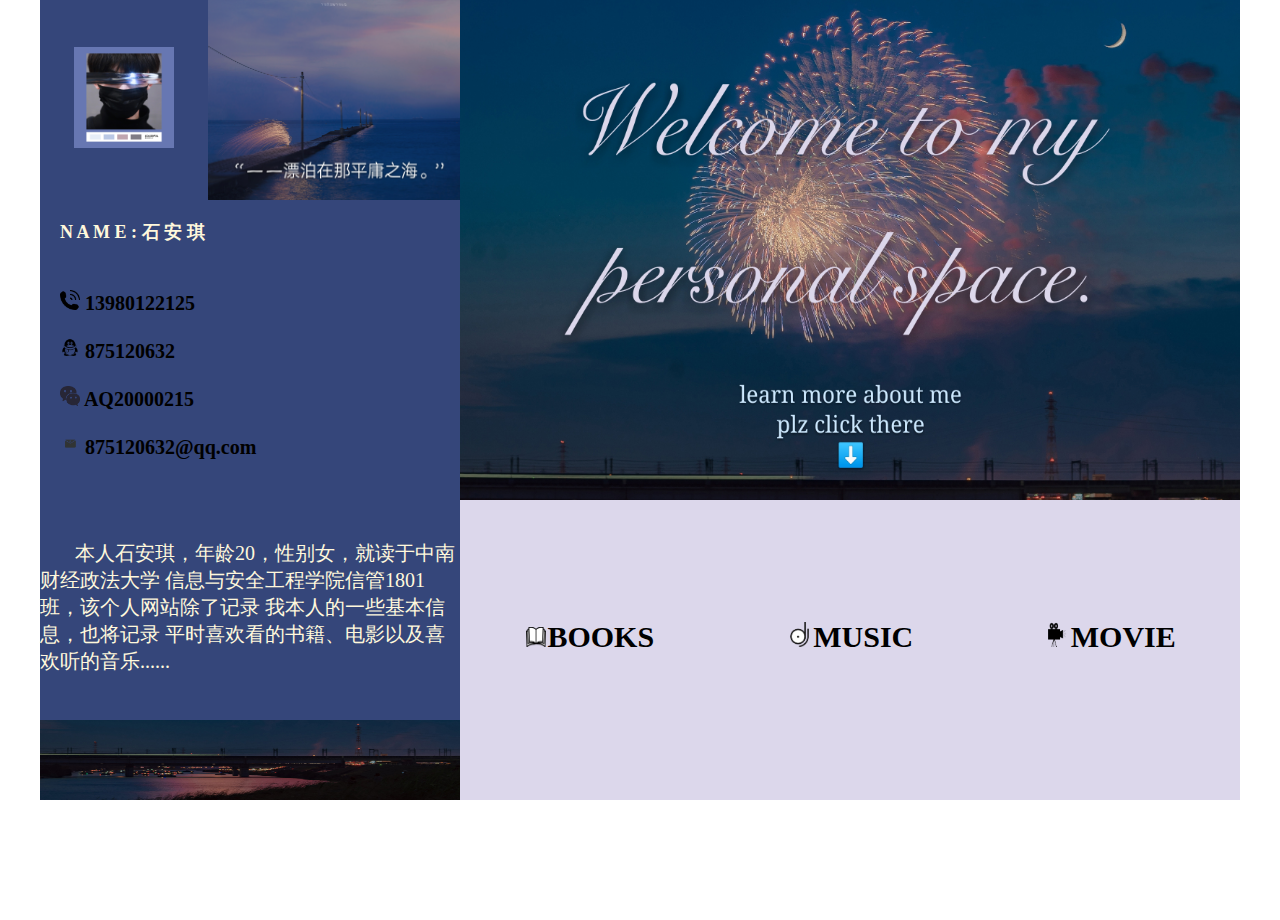
<file: index.html>
<!DOCTYPE html>
<html lang="en">
<head>
    <meta charset="UTF-8">
    <meta name="viewport" content="width=device-width, initial-scale=1.0">
    <title>Index</title>
    <link rel="stylesheet" href="CSS/indexstyle.css">
</head>
<body>
    <div id="container">
        <div id="aside">
            <div id="thehead">
                <div id="theheadpic">
                    <img id="img1" src="img/img-e24abf905e9dcd2ff85598852c02bce4_mh1592490324.jpg" alt="xxxx">
                </div>
                <div id="sentence">
                    <img id="img2" src="img/img-65ee2f95447416d5b642fcaccf0fe1c4_mh1592493924.jpg" alt="xxxx">
                </div>
            </div>
            <div id="name">
                <!-- <img id="img3" src="img/img3.jpg" alt="xxxx"> -->
                <p style="font-size: 18px;font-style: impact;font-weight: bold;">N A M E : 石 安 琪</p>
            </div>
            <div id="infolist">
                <ul id="contactway">
                    <li id="tel">
                        <img class="img4" src="img/phone.png" alt="xxxx">
                        13980122125</li><br>
                    <li id="qq">
                        <img class="img4" src="img/qq.png" alt="xxxx">
                        875120632</li><br>
                    <li id="wechat">
                        <img class="img4" src="img/wechat.png" alt="xxxx">
                        AQ20000215</li><br>
                    <li id="email">
                        <img id="theimg4" class="img4" src="img/theemail.png" alt="xxxx">
                        875120632@qq.com</li>
                </ul>
            </div>
            <div id="self-introduction">
                <p style="font-size: 20px;">&nbsp;&nbsp;&nbsp;&nbsp;&nbsp;&nbsp;
                本人石安琪，年龄20，性别女，就读于中南财经政法大学
                信息与安全工程学院信管1801班，该个人网站除了记录
                我本人的一些基本信息，也将记录
                平时喜欢看的书籍、电影以及喜欢听的音乐......</p>
            </div>
            <div id="pic">
                <img id="img3" src="img/img3.jpg" alt="xxxx">
            </div>
        </div>
        <div id="main">
            <div id="shang">
                <img id="img5" src="img/img-f0cd25f8fffa5081caf5b846b8418927_mh1592503888.jpg" alt="xxxx">
            </div>
            <div id="xia">
                <div id="reading">
                    <img id="bookpic" src="img/book.png" alt="xxxx">
                    <a href="mybook.html">BOOKS</a>
                </div>
                <div id="music">
                    <img id="musicpic" src="img/music.png" alt="xxxx">
                    <a href="mymusic.html">MUSIC</a>
                </div>
                <div id="movie">
                    <img id="moviepic" src="img/movie.png" alt="xxxx">
                    <a href="mymovie.html">MOVIE</a>
                </div>
            </div>

        </div>
    </div>
</body>
</html>
</file>
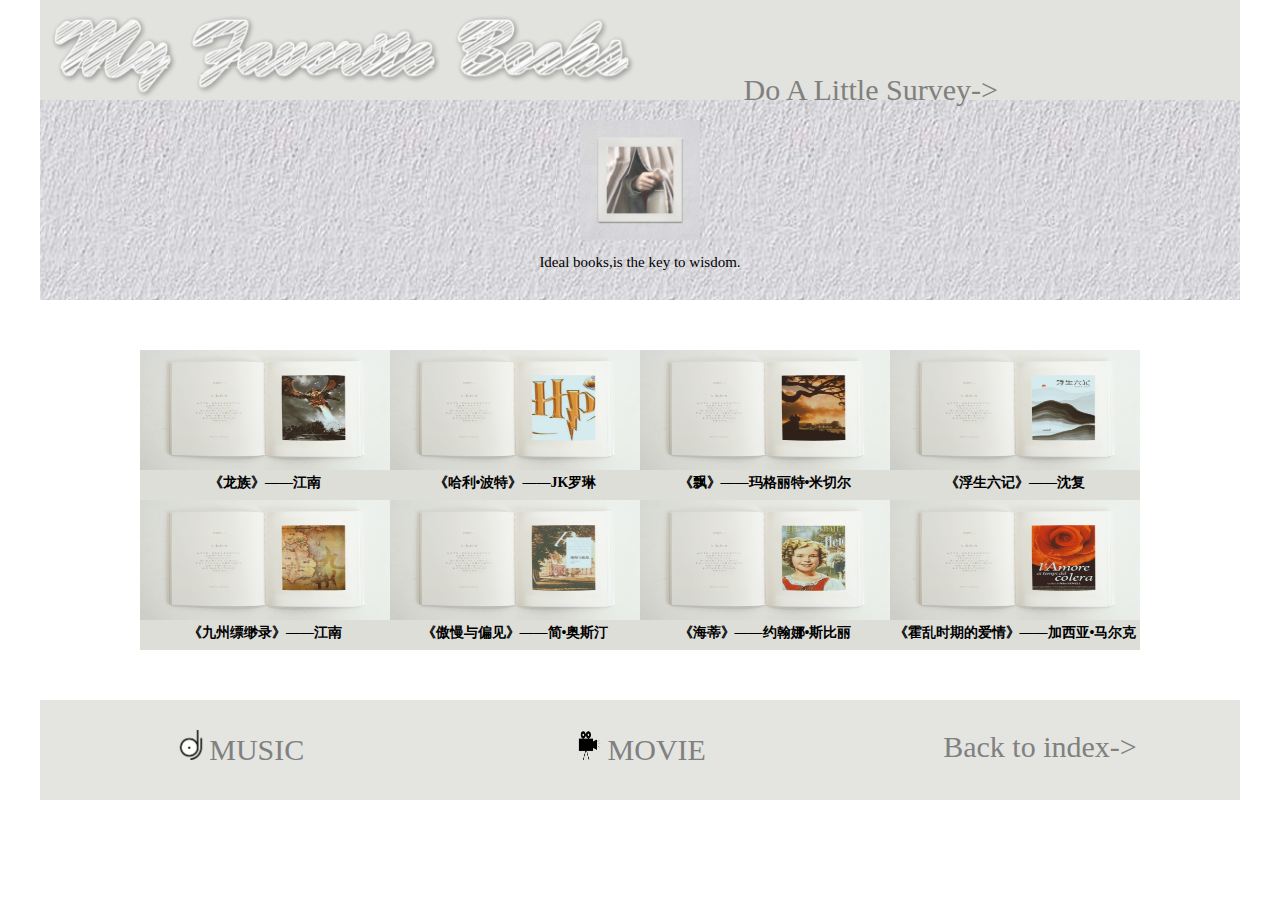
<file: mybook.html>
<!DOCTYPE html>
<html lang="en">
<head>
    <meta charset="UTF-8">
    <meta name="viewport" content="width=device-width, initial-scale=1.0">
    <title>Books</title>
    <link rel="stylesheet" href="CSS/readingstyle.css">
</head>
<header>
    <img id="thetitle" src="img/title1.png" alt="xxxx">
    <a id="survey" href="survey.html">Do A Little Survey-></a>
</header>
<body>
    <div id="container">
         <div id="self">
             <img id="booktou" src="img/booktouxiang.jpg" alt="xxxx">
             <p id="self-sentence">Ideal books,is the key to wisdom.</p>
         </div>
         <div id="main">
             <div id="inside">
                 <div id="partshang">
                     <div id="shang1" class="shangdiv">
                         <img id="thebook1" class="thebook" src="img/book1.jpg" alt="xxxx">
                         <p class="bookname">《龙族》——江南</p>
                     </div>
                     <div id="shang2" class="shnagdiv">
                         <img id="thebook2" class="thebook" src="img/book2.jpg" alt="xxxx">
                         <p class="bookname">《哈利•波特》——JK罗琳</p>
                     </div>
                     <div id="shang3" class="shangdiv">
                         <img class="thebook" src="img/book3.jpg" alt="xxxx">
                         <p class="bookname">《飘》——玛格丽特•米切尔</p>
                     </div>
                     <div id="shang4" class="shangdiv">
                         <img class="thebook" src="img/book4.jpg" alt="xxxx">
                         <p class="bookname">《浮生六记》——沈复</p>
                     </div>
                 </div>
                 <div id="partxia">
                     <div id="xia1" class="xiadiv">
                         <img class="thebook" src="img/book5.jpg" alt="xxxx">
                         <p class="bookname">《九州缥缈录》——江南</p>
                     </div>
                     <div id="xia2" class="xiadiv">
                         <img class="thebook" src="img/book6.jpg" alt="xxxx">
                         <p class="bookname">《傲慢与偏见》——简•奥斯汀</p>
                     </div>
                     <div id="xia3" class="xiadiv">
                         <img class="thebook" src="img/book7.jpg" alt="xxxx">
                         <p class="bookname">《海蒂》——约翰娜•斯比丽</p>
                        </div>
                     <div id="xia4" class="xiadiv">
                         <img class="thebook" src="img/book8.jpg" alt="xxxx">
                         <p class="bookname">《霍乱时期的爱情》——加西亚•马尔克</p>
                     </div>
                 </div>
             </div>
         </div>
    </div>
</body>
<footer>
    <div id="tomusic" class="thea">
        <img class="pics" src="img/music.png" alt="xxxx">
        <a class="lianjie" href="mymusic.html">MUSIC</a>
    </div>
    <div id="tomovie" class="thea">
        <img class="pics" src="img/movie.png" alt="xxxx">
        <a class="lianjie" href="mymovie.html">MOVIE</a>
    </div>
    <div id="toindex" class="thea">
        <a class="lianjie" href="index.html">Back to index-></a>
    </div>
</footer>
</html>
</file>
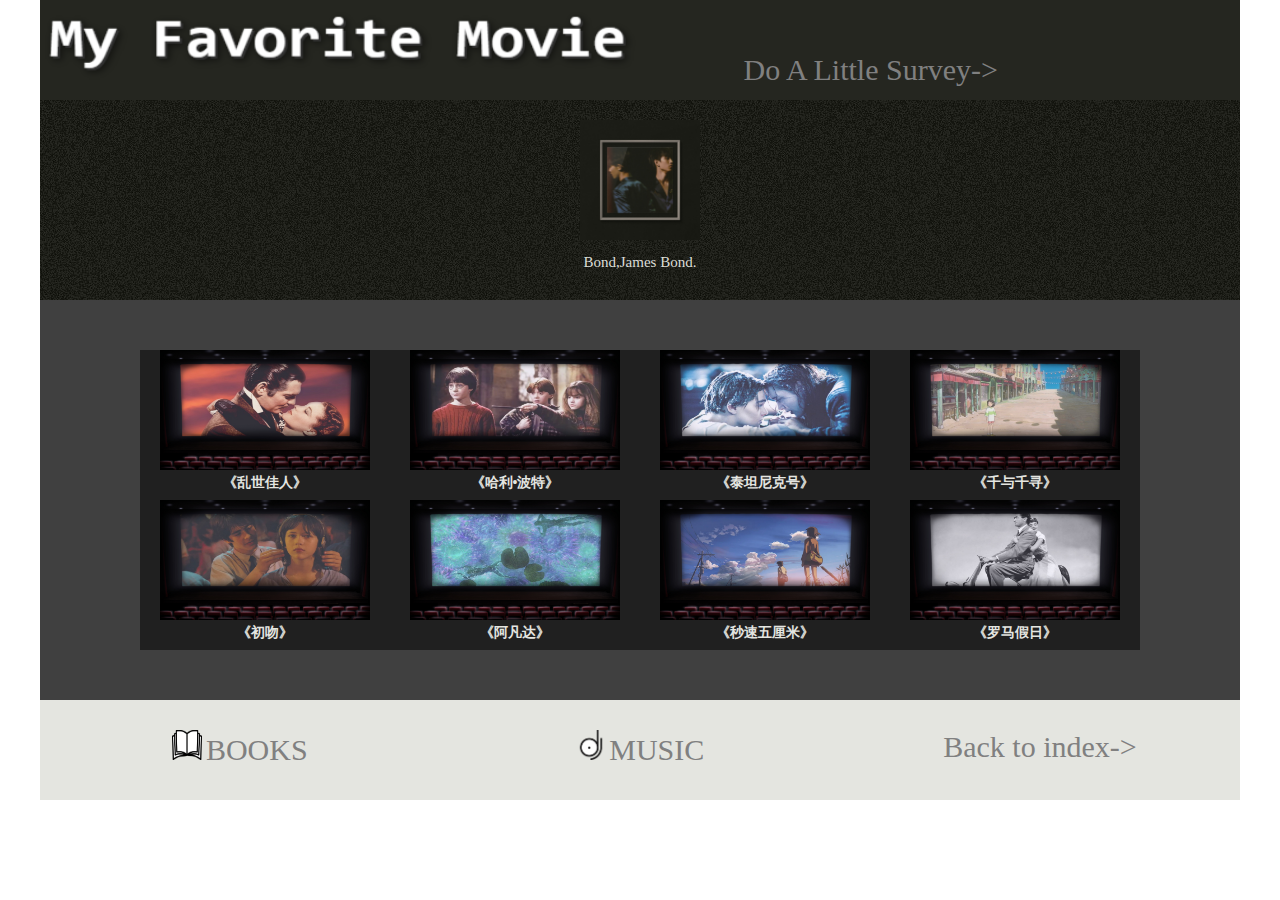
<file: mymovie.html>
<!DOCTYPE html>
<html lang="en">
<head>
    <meta charset="UTF-8">
    <meta name="viewport" content="width=device-width, initial-scale=1.0">
    <title>Movie</title>
    <link rel="stylesheet" href="CSS/moviestyle.css">
</head>
<header>
    <img id="thetitle" src="img/title3.png" alt="xxxx">
    <a id="survey" href="survey.html">Do A Little Survey-></a>
</header>
<body>
    <div id="container">
        <div id="self">
            <img id="movietou" src="img/movietouxiang.jpg" alt="xxxx">
            <p id="self-sentence">Bond,James Bond.</p>

        </div>
        <div id="main">
            <div id="inside">
                <div id="partshang">
                    <div id="shang1" class="shangdiv">
                        <img class="themovie" src="img/movie1.jpg" alt="xxxx">
                        <p class="moviename">《乱世佳人》</p>
                    </div>
                    <div id="shang2" class="shangdiv">
                        <img class="themovie" src="img/movie2.jpg" alt="xxxx">
                        <p class="moviename">《哈利•波特》</p>
                    </div>
                    <div id="shang3" class="shangdiv">
                        <img class="themovie" src="img/movie3.jpg" alt="xxxx">
                        <p class="moviename">《泰坦尼克号》</p>
                    </div>
                    <div id="shang4" class="shangdiv">
                        <img class="themovie" src="img/movie4.jpg" alt="xxxx">
                        <p class="moviename">《千与千寻》</p>
                    </div>
                </div>
                <div id="partxia">
                    <div id="xia1" class="xiadiv">
                        <img class="themovie" src="img/movie5.jpg" alt="xxxx">
                        <p class="moviename">《初吻》</p>
                    </div>
                    <div id="xia2" class="xiadiv">
                        <img class="themovie" src="img/movie6.jpg" alt="xxxx">
                        <p class="moviename">《阿凡达》</p>
                    </div>
                    <div id="xia3" class="xiadiv">
                        <img class="themovie" src="img/movie7.jpg" alt="xxxx">
                        <p class="moviename">《秒速五厘米》</p>
                    </div>
                    <div id="xia4" class="xiadiv">
                        <img class="themovie" src="img/movie8.jpg" alt="xxxx">
                        <p class="moviename">《罗马假日》</p>
                    </div>
                </div>
            </div>
        </div>
    </div>
</body>
<footer>
    <div id="tobook" class="thea">
        <img class="pics" src="img/book.png" alt="xxxx">
        <a class="lianjie" href="mybook.html">BOOKS</a>
    </div>
    <div id="tomusic" class="thea">
        <img class="pics" src="img/music.png" alt="xxxx">
        <a class="lianjie" href="mymusic.html">MUSIC</a>
    </div>
    <div id="toindex" class="thea">
        <a class="lianjie" href="index.html">Back to index-></a>
    </div>
</footer>
</html>
</file>
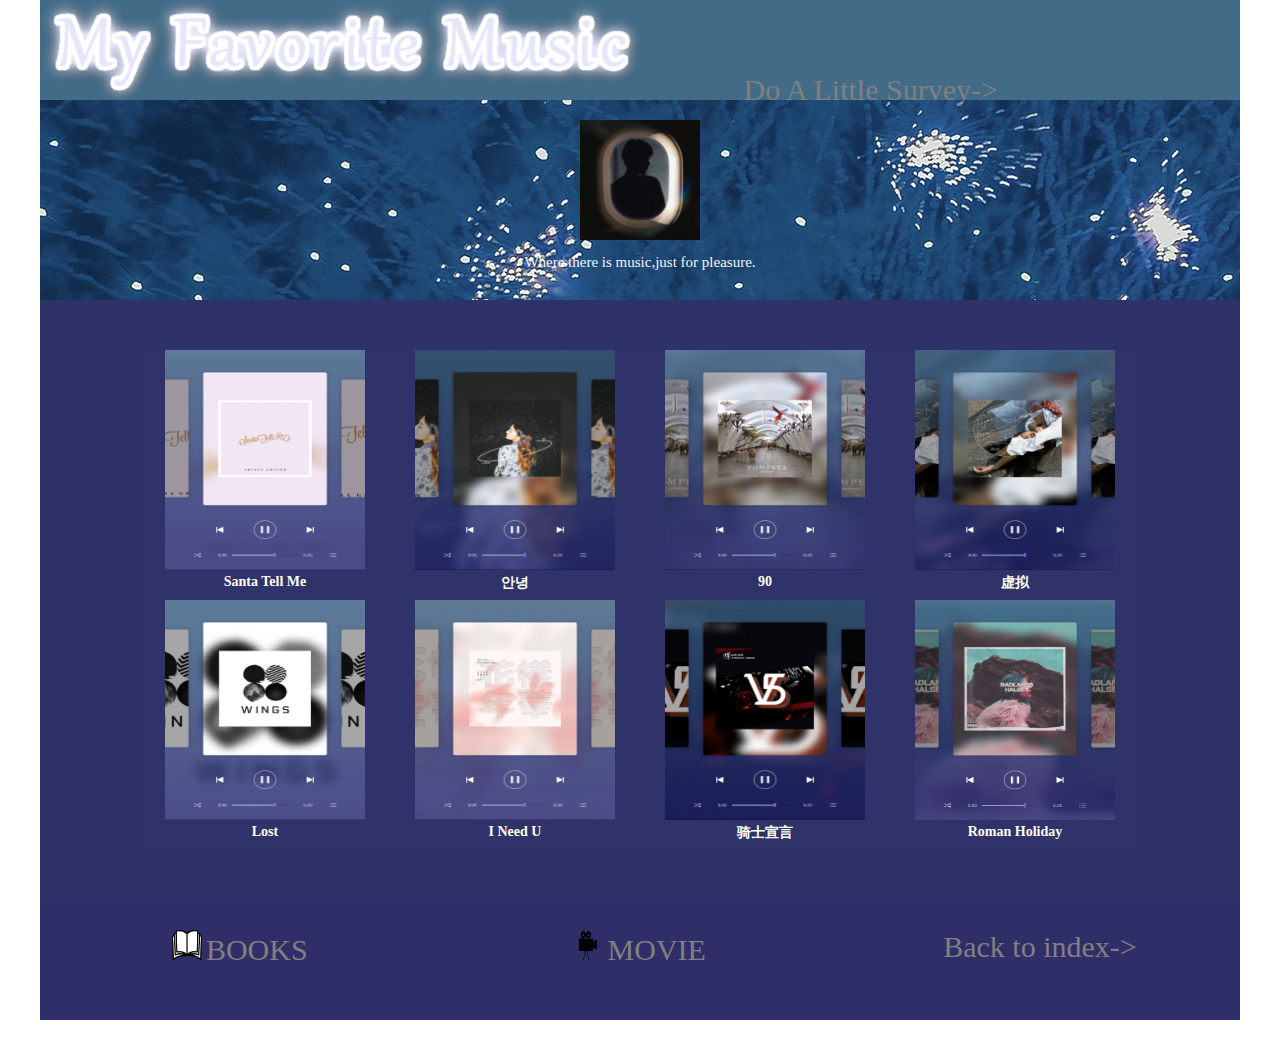
<file: mymusic.html>
<!DOCTYPE html>
<html lang="en">
<head>
    <meta charset="UTF-8">
    <meta name="viewport" content="width=device-width, initial-scale=1.0">
    <title>Music</title>
    <link rel="stylesheet" href="CSS/musicstyle.css">
</head>
<header>
    <img id="musictitle" src="img/title2.png" alt="xxxx">
    <a id="survey" href="survey.html">Do A Little Survey-></a>
</header>
<body>
    <div id="container">
        <div id="self">
            <img id="touxiang" src="img/musictouxiang.jpg" alt="xxxx">
            <p id="self-sentence">Where there is music,just for pleasure.</p>

        </div>
        <div id="main">
            <div id="inside">
                <div id="partshang">
                    <div id="shang1" class="shangdiv">
                        <img id="themusic1" class="themusic" src="img/music1.jpg" alt="xxxx">
                        <p class="musicname">Santa Tell Me</p>
                    </div>
                    <div id="shang2" class="shangdiv">
                        <img id="themusic2" class="themusic" src="img/music2.jpg" alt="xxxx">
                        <p class="musicname">안녕</p>
                    </div>
                    <div id="shang3" class="shangdiv">
                        <img id="themusic3" class="themusic" src="img/music3.jpg" alt="xxxx">
                        <p class="musicname">90</p>
                    </div>
                    <div id="shang4" class="shangdiv">
                        <img id="themusic4" class="themusic" src="img/music4.jpg" alt="xxxx">
                        <p class="musicname">虚拟</p>
                    </div>
                </div>
                <div id="partxia">
                    <div id="xia1" class="xiadiv">
                        <img class="themusic" src="img/music5.jpg" alt="xxxx">
                        <p class="musicname">Lost</p>
                    </div>
                    <div id="xia2" class="xiadiv">
                        <img class="themusic" src="img/music6.jpg" alt="xxxx">
                        <p class="musicname">I Need U</p>
                    </div>
                    <div id="xia3" class="xiadiv">
                        <img class="themusic" src="img/music7.jpg" alt="xxxx">
                        <p class="musicname">骑士宣言</p>
                    </div>
                    <div id="xia4" class="xiadiv">
                        <img class="themusic" src="img/music8.jpg" alt="xxxx">
                        <p class="musicname">Roman Holiday</p>
                    </div>
                </div>
            </div>
        </div>
    </div>
    
</body>
<footer>
    <div id="tobooks" class="thea">
        <img class="pics" src="img/book.png" alt="xxxx">
        <a class="lianjie" href="mybook.html">BOOKS</a>
    </div>
    <div id="tomovie" class="thea">
        <img class="pics" src="img/movie.png" alt="xxxx">
        <a class="lianjie" href="mymovie.html">MOVIE</a>
    </div>
    <div id="toindex" class="thea">
        <a class="lianjie" href="index.html">Back to index-></a>
    </div>
</footer>
</html>
</file>
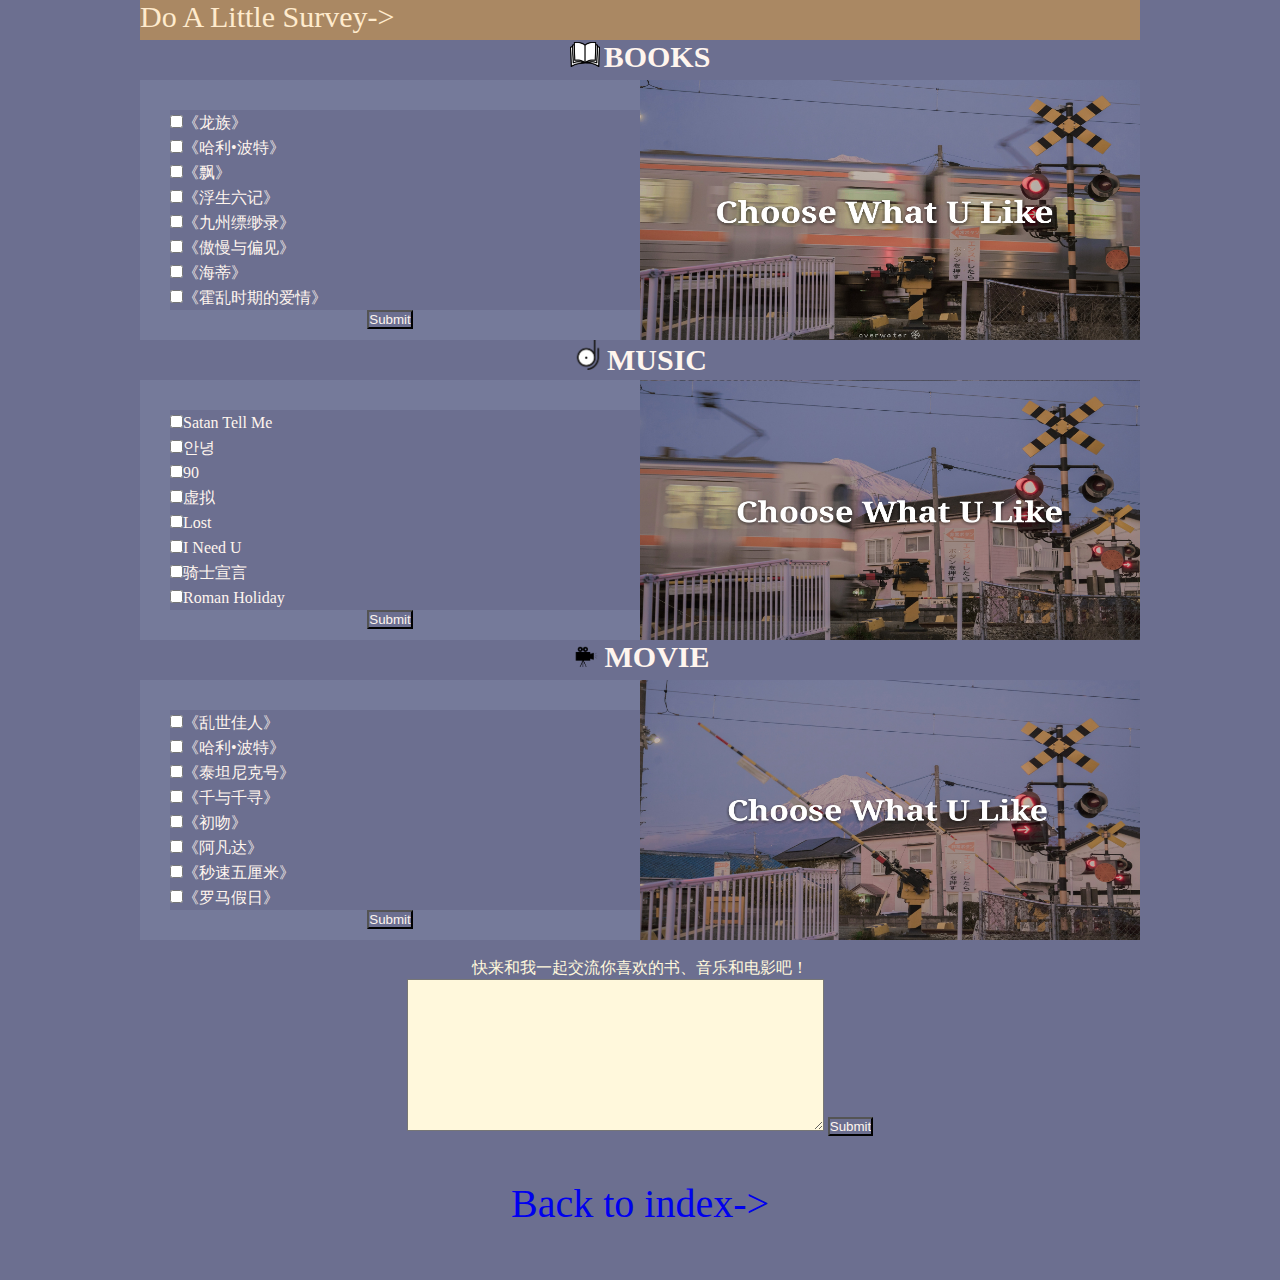
<file: survey.html>
<!DOCTYPE html>
<html lang="en">
<head>
    <meta charset="UTF-8">
    <meta name="viewport" content="width=device-width, initial-scale=1.0">
    <title>Survey</title>
    <link rel="stylesheet" href="CSS/surveystyle.css">
</head>
<header>
    Do A Little Survey->
</header>
<body>
    <div id="container">
      <form action="#">
        <div id="book">
            <div id="booktitle" class="ltitle">
                <img class="tubiao" src="img/book.png" alt="xxxx">
                <a class="biaoti" href="mybook.html">BOOKS</a>
                <!-- <p class="biaoti" style="color: ivory;">BOOKS</p> -->
            </div>
            <div id="bookleft" class="surveylist">
                <ul>
                    <li>
                        <input type="checkbox">《龙族》
                    </li>
                    <li>
                        <input type="checkbox">《哈利•波特》  
                    </li>
                    <li>
                        <input type="checkbox">《飘》
                    </li>
                    <li>
                        <input type="checkbox">《浮生六记》
                    </li>
                    <li>
                        <input type="checkbox">《九州缥缈录》
                    </li>
                    <li>
                        <input type="checkbox">《傲慢与偏见》
                    </li>
                    <li>
                        <input type="checkbox">《海蒂》
                    </li>
                    <li>
                        <input type="checkbox">《霍乱时期的爱情》
                    </li>
                </ul>
                <input class="tijiao" type="submit">
            </div>
            <div id="bookright" class="surveylist">
                <img class="theimg" src="img/img-c677e6bff72a456961d99871e9b44903_mh1592640914.jpg" alt="xxxx">
            </div>
        </div>
        <div id="music">
            <div id="musictitle" class="ltitle">
                <img class="tubiao" src="img/music.png" alt="xxxx">
                <a class="biaoti" href="mymusic.html">MUSIC</a>
            </div>
            <div id="musicleft" class="surveylist">
                <ul>
                    <li>
                        <input type="checkbox">Satan Tell Me
                    </li>
                    <li>
                        <input type="checkbox">안녕
                    </li>
                    <li>
                        <input type="checkbox">90
                    </li>
                    <li>
                        <input type="checkbox">虚拟
                    </li>
                    <li>
                        <input type="checkbox">Lost
                    </li>
                    <li>
                        <input type="checkbox">I Need U
                    </li>
                    <li>
                        <input type="checkbox">骑士宣言
                    </li>
                    <li>
                        <input type="checkbox">Roman Holiday
                    </li>
                </ul>
                <input class="tijiao" type="submit">
            </div>
            <div id="musicright" class="surveylist">
                <img class="theimg" src="img/pic.jpg" alt="xxxx">
            </div>
        </div>
        <div id="movie">
            <div id="movietitle" class="ltitle">
                <img class="tubiao" src="img/movie.png" alt="xxxx">
                <a class="biaoti" href="mymovie.html">MOVIE</a>
            </div>
            <div id="movieleft" class="surveylist">
                <ul>
                    <li>
                        <input type="checkbox">《乱世佳人》
                    </li>
                    <li>
                        <input type="checkbox">《哈利•波特》
                    </li>
                    <li>
                        <input type="checkbox">《泰坦尼克号》
                    </li>
                    <li>
                        <input type="checkbox">《千与千寻》
                    </li>
                    <li>
                        <input type="checkbox">《初吻》
                    </li>
                    <li>
                        <input type="checkbox">《阿凡达》
                    </li>
                    <li>
                        <input type="checkbox">《秒速五厘米》
                    </li>
                    <li>
                        <input type="checkbox">《罗马假日》
                    </li>
                </ul>
                <input class="tijiao" type="submit">
            </div>
            <div id="movieright" class="surveylist">
                <img class="theimg" src="img/theimg.jpg" alt="xxxx">
            </div>
        </div>
        <div id="jiaohu">
            <p>快来和我一起交流你喜欢的书、音乐和电影吧！</p>
            <textarea name="yijian" id="ketijiao" cols="50" rows="10"></textarea>
            <input class="tijiao" type="submit">

        </div>
     </form>
    </div>
</body>
<footer>
    <a id="index" href="index.html">Back to index-></a>
</footer>
</html>
</file>
<file: CSS/indexstyle.css>
*{
    padding: 0;
    margin: 0;
}
body{
    font-size: 14%;
}
#container{
    margin: 0 auto;
    width: 1200px;
    height: 800px;
    background-color:purple;  
}
#aside{
    float: left;
    width: 35%;
    height: 100%;
    background-color: blue;
}
#theheadpic{
    float: left;
    width: 40%;
    height: 100%;
    background-color:#35467A ;
}
#img1{
    /* margin: 0 auto; */
    width: 60%;
    padding-top: 28%;
    padding-left: 20%;
    /* border: 2px black solid; */
    /* margin: 0 auto; */

    /* padding-left: 20%; */
}
#sentence{
    float: right;
    width: 60%;
    height: 100%;
    /* font-size: 15px; */
    /* text-align:center;   */
    /* padding-top: 50px; */
    background-color: darkgrey;
}
#img2{
    width: 100%;
    height: 100%;
}
#thehead{
    width: 100%;
    height: 200px;
    background-color: burlywood;
}
#name{
    width: 100%;
    height: 50px;
    /* text-align: center; */
    padding-left: 20px;
    padding-top: 20px;
    /* background-image: url("../img/img3.jpg"); */
    /* background-repeat: no-repeat; */
    color: cornsilk;
    background-color: #35467A;
}
#infolist{
    width: 100%;
    height:250px;
    background-color: #35467A;
}
#contactway{
    padding-left: 20px;
    padding-top: 20px;
    font-size: 20px;
    list-style: none;
    font-weight: bold;
}
.img4{
    width: 20px;
    height: 20px;
}
/* #tel{
    list-style-image: url("../img/phone.png") ;
} */
#self-introduction{
    width: 100%;
    height:180px ;
    /* padding-left: 20px; */
    /* padding-right: 20px; */
    padding-top: 20px;
    color: cornsilk;
    background-color: #35467A;
}
#pic{
    width: 100%;
    height: 80px;
    background-color: coral;
}
#img3{
    width: 100%;
    height: 100%;
}
#main{
    float: right;
    width: 65%;
    height: 100%;
    background-color: brown;
}
#shang{
    width: 100%;
    height: 500px;
    /* background-image: url("../img/img5.jpg"); */
    /* background-repeat: no-repeat; */
    /* background-color: cornsilk; */
}
#img5{
    width: 100%;
    height: 100%;
}
#xia{
    width: 100%;
    height: 300px;
    background-color:#DCD7EB;
}
#reading{
    float: left;
    width: 260px;
    height: 100%;
    text-align: center;
    padding-top: 120px;
    /* background-color: crimson; */
}
#bookpic{
    width: 20px;
    height: 20px;
}
#music{
    float: left;
    width: 260px;
    height: 100%;
    text-align: center;
    padding-top: 120px;
    /* background-color: cyan; */
}
#musicpic{
    width: 25px;
    height: 25px;
}
#movie{
    float: right;
    width: 260px;
    height: 100%;
    text-align: center;
    padding-top: 120px;
    /* background-color: darkblue; */
}
#moviepic{
    width: 25px;
    height: 25px;
}
a{
    font-style: normal;
    font-size: 30px;
    font-weight: bold;
    color: black;
    /* text-align: center; */
    text-decoration: none;
}
a:hover{
    color: #103D62;
}
</file>
<file: CSS/readingstyle.css>
*{
    padding: 0;
    margin: 0;
}
header{
    margin: 0 auto;
    width: 1200px;
    height: 100px;
    background-color: #E2E3DE;

}
#thetitle{
    width: 50%;
    height: 100%;
}
#survey{
    padding-left: 100px;
    /* padding-bottom: 20px; */
}
body{
    font-size: 14px;
}
#container{
    margin: 0 auto;
    width: 1200px;
    height: 600px;
   
}
#self{
    width: 100%;
    height: 200px;
    text-align: center;
    background-image: url("../img/bookbg.jpg");
    /* background-color: purple; */
}
#booktou{
    margin: auto;
    margin-top: 20px;
    width: 120px;
    height: 120px;
}
#self-sentence{
    padding-top: 10px;
    font-size: 15px;
    font-style: impact;
    /* font-weight: bold; */
}
#main{
    width: 100%;
    height: 400px;
}
#inside{
    margin: 0 auto;
    width: 1000px;
    height: 300px;
    margin-top: 50px;
    background-color: rosybrown;
}
#partshang{
    width: 100%;
    height: 150px;
    background-color: #DDDED8;
}
.shangdiv{
    width: 250px;
    height: 100%;
}
#shang1{float: left;}
#shang2{float:left;}
#shang3{float: left;}
#shang4{float: right;}
.thebook{
    width: 250px;
    height: 120px;
}
#partxia{
    width: 100%;
    height: 150px;
    background-color: #DDDED8;
}
.xiadiv{
    width: 250px;
    height: 100%;
}
#xia1{float: left;}
#xia2{float: left;}
#xia3{float: left;}
#xia4{float: right;}
.bookname{
    text-align: center;
    font-weight: bold;
}
footer{
    margin: 0 auto;
    width: 1200px;
    height: 100px;
    background-color:#E4E5E0;
}
.thea{
    width: 400px;
    height: 100%;
    padding-top: 30px;
    text-align: center;
}
#tomusic{
    float: left;
    /* background-color: indigo; */
}
#tomovie{
    float: left;
    /* background-color: indianred; */
}
#toindex{
    float: right;
    /* background-color: hotpink; */
}
.pics{
    width: 30px;
    height: 30px;
}
a{
    color: grey;
    font-size: 30px;
    text-decoration: none;
}
a:hover{
    color: honeydew;
}
</file>
<file: CSS/moviestyle.css>
*{
    padding: 0;
    margin: 0;
}
header{
    margin: 0 auto;
    width: 1200px;
    height: 100px;
    background-color: #252620;
}
#thetitle{
    width: 50%;
    height: 80%;
}
#survey{
    padding-left: 100px;
}
body{
    font-size: 14px;
}
#container{
    margin: 0 auto;
    width: 1200px;
    height: 600px;
    /* background-color:#DCDDD7;  */
    /* background-color: black; */
    background-color: #404040;
}
#self{
    width: 100%;
    height: 200px;
    text-align: center;
    background-image: url("../img/realbg.jpg");
    /* background-repeat: no-repeat; */
    /* background-image: url("../img/bookbg.jpg"); */
    /* background-color: purple; */
}
#movietou{
    margin: auto;
    margin-top: 20px;
    width: 120px;
    height: 120px;
}
#self-sentence{
    padding-top: 10px;
    font-size: 15px;
    font-style: impact;
    color:#DCDDD7 ;
}
#main{
    width: 100%;
    height: 400px;
    /* background-color: black; */
    background-color: #404040;
}
#inside{
    margin: 0 auto;
    width: 1000px;
    height: 300px;
    margin-top: 50px;
    /* background-color: rosybrown; */
    background-color: #202020;
}
#partshang{
    width: 100%;
    height: 150px;
    /* background-color: #DDDED8; */
}
.shangdiv{
    width: 250px;
    height: 100%;
    text-align: center;
}
#shang1{float: left;}
#shang2{float:left;}
#shang3{float: left;}
#shang4{float: right;}
.themovie{
    width: 210px;
    height: 120px;
}
#partxia{
    width: 100%;
    height: 150px;
    /* background-color: #DDDED8; */
}
.xiadiv{
    width: 250px;
    height: 100%;
    text-align: center;
}
#xia1{float: left;}
#xia2{float: left;}
#xia3{float: left;}
#xia4{float: right;}
.moviename{
    text-align: center;
    font-weight: bold;
    color:#E4E5E0 ;
}
footer{
    margin: 0 auto;
    width: 1200px;
    height: 100px;
    background-color:#E4E5E0;
}
.thea{
    width: 400px;
    height: 100%;
    padding-top: 30px;
    text-align: center;
}
#tobook{
    float: left;
}
#tomusic{
    float: left;
}
#toindex{
    float: right;
}
.pics{
    width: 30px;
    height: 30px;
}
a{
    color: grey;
    font-size: 30px;
    text-decoration: none;
}
a:hover{
    color: honeydew;
}
</file>
<file: CSS/musicstyle.css>
*{
    padding: 0;
    margin: 0;
}
header{
    margin: 0 auto;
    width: 1200px;
    height: 100px;
    background-color: #426B87;

}
#musictitle{
    width: 50%;
    height: 100%;
}
#survey{
    padding-left: 100px;
}
body{
    font-size: 14px;
}
#container{
    margin: 0 auto;
    width: 1200px;
    height: 800px;
    background-color:#2F3269; 
}
#self{
    width: 100%;
    height: 200px;
    text-align: center;
    /* background-color: khaki; */
    background-image: url("../img/musicselfbg.jpg");
    background-repeat: no-repeat;
    /* background-image: url("../img/bookbg.jpg"); */
    /* background-color: purple; */
}
#touxiang{
    margin: auto;
    margin-top: 20px;
    width: 120px;
    height: 120px;
}
#self-sentence{
    color: whitesmoke;
    padding-top: 10px;
    font-size: 15px;
    font-style: impact;
    /* font-weight: bold; */
}
#main{
    width: 100%;
    height: 600px;
    background-color: #2F3269;
}
#inside{
    margin: 0 auto;
    width: 1000px;
    height: 500px;
    margin-top: 50px;
    background-color: #30336A;
    /* background-color: #2F3269; */
    /* background-color: #436C8A; */
}
#partshang{
    width: 100%;
    height: 250px;
    /* background-color: #DDDED8; */
}
.shangdiv{
    width: 250px;
    height: 100%;
    text-align: center;
}
#shang1{float: left; }
#shang2{float:left;}
#shang3{float: left;}
#shang4{float: right;}
.themusic{
    width: 200px;
    height: 220px;
}
#partxia{
    width: 100%;
    height: 250px;
    /* background-color: #DDDED8; */
}
.xiadiv{
    width: 250px;
    height: 100%;
    text-align: center;
}
#xia1{float: left;}
#xia2{float: left;}
#xia3{float: left;}
#xia4{float: right;}
.musicname{
    color: ivory;
    font-weight: bold;
}
footer{
    margin: 0 auto;
    width: 1200px;
    height: 120px;
    /* background-color:#E4E5E0; */
    background-color: #2F2E68;
}
.thea{
    width: 400px;
    height: 100%;
    padding-top: 30px;
    text-align: center;
}
#tobooks{
    float: left;
    /* background-color: indigo; */
}
#tomovie{
    float: left;
    /* background-color: indianred; */
}
#toindex{
    float: right;
    /* background-color: hotpink; */
}
.pics{
    width: 30px;
    height: 30px;
}
a{
    color: grey;
    font-size: 30px;
    text-decoration: none;
}
a:hover{
    color: honeydew;
}
</file>
<file: CSS/surveystyle.css>
*{
    padding: 0;
    margin: 0;
    /* background-color:palegoldenrod ; */
    background-color: #6C6F90;
    /* background-color: #757A9A; */
    /* background-image: url("../img/surveybg.jpg"); */
    /* background-repeat: repeat-x; */
}
header{
    margin: 0 auto;
    width: 1000px;
    height: 40px;
    text-align: left;
    font-size: 30px;
    color: blanchedalmond;
    /* padding-top: 20px; */
    background-color: #AA8863;
    /* background-color: #E2E3DE; */
}
#container{
    margin: auto;
    width: 1000px;
    height: 1100px;
    /* background-color:#DCDDD7;  */
    /* background-color: #757A9A; */
    /* background-image: url("../img/surveybg.jpg"); */

}
.ltitle{
    width: 100%;
    height: 40px;
    /* background-color: chocolate; */
    /* padding-top: 15px; */
    /* padding-top: 5px; */
    /* margin-top: 10px; */
    text-align: center;
} 
.tubiao{
    width: 30px;
    width: 30px;
    /* padding-top: 10px; */
}
.biaoti{
    font-size: 30px;
    font-weight: bold;
    color: seashell;
}
.surveylist{
    width: 500px;
    height: 260px;
    text-align: center;
}
#bookleft{float: left;background-color: #757A9A;}
#bookright{float: right;    background-color: #757A9A;}
#musicleft{float: left;    background-color: #757A9A;}
#musicright{float: right;    background-color: #757A9A;}
#movieleft{float: left;    background-color: #757A9A;}
#movieright{float: right;    background-color: #757A9A;}
ul{
    list-style: none;
    text-align: left;
    padding-left: 30px;
    padding-top: 30px;
    line-height: 25px;
    /* background-color: palegreen; */
    background-color: #757A9A;

}
li{
    /* font-size: 10px; */
    color: seashell;
}
.tijiao{
    /* text-align: center; */
    /* padding-top: 20px; */
    color: seashell;
}
.theimg{
    width: 100%;
    height: 100%;
}
#book{
    width: 100%;
    height: 300px;
    background-color: honeydew;

}

#music{
    width: 100%;
    height: 300px;
    background-color: hotpink;

}

#movie{
    width: 100%;
    height: 300px;
    background-color: indianred;

}
a{
    text-decoration: none;
}
a:hover{
    color: black  ;
}
#jiaohu{
    width:100%;
    height: 200px;
    /* background-color: coral; */
    padding-top: 18px;
    /* background-color: #6A5540; */
    text-align: center;
}
#ketijiao{
    background-color: cornsilk;
}
p{
    color: cornsilk;
}
footer{
    margin: auto;
    width: 1000px;
    height: 100px;
    text-align: center;
    padding-top: 40px;
    /* background-color:#E4E5E0; */

}
#index{
    font-size: 40px;
    /* color: silver; */
    text-decoration: none;
}
</file>
